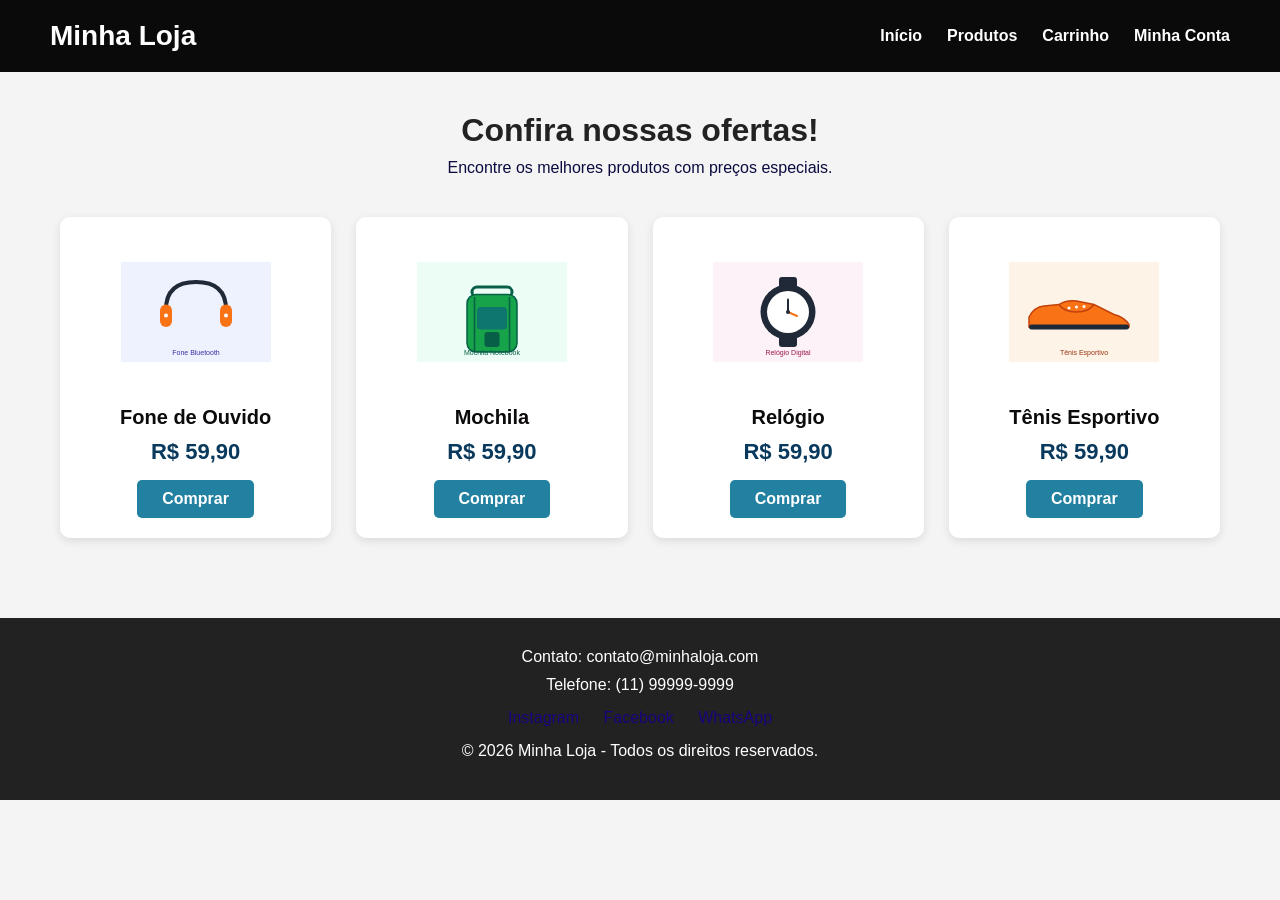
<file: alicemodulo3/alicemodulo3/index.html>
<!DOCTYPE html>
<html lang="pt-BR">
<head>
    <meta charset="UTF-8">
    <meta name="viewport" content="width=device-width, initial-scale=1.0">
    <title>Minha Loja Virtual</title>

    <!-- Arquivo CSS -->
    <link rel="stylesheet" href="css.css">

</head>

<body>

    <!-- CABEÇALHO -->
    <header>
        <h1>Minha Loja</h1>

        <nav>
            <ul>
                <li><a href="#">Início</a></li>
                <li><a href="#">Produtos</a></li>
                <li><a href="#">Carrinho</a></li>
                <li><a href="#">Minha Conta</a></li>
            </ul>
        </nav>
    </header>

    <!-- CONTEÚDO PRINCIPAL -->
    <main>

        <section class="destaque">
            <h2>Confira nossas ofertas!</h2>
            <p>Encontre os melhores produtos com preços especiais.</p>
        </section>

        <!-- GRADE DE PRODUTOS -->
        <section class="produtos">

            <!-- Produto 1 -->
            <article class="card-produto">
                <img src="img/fone.svg" alt="Fone de ouvido">
                <h3>Fone de Ouvido</h3>
                <p class="preco">R$ 59,90</p>
                <button type="button">Comprar</button>
            </article>

            <!-- Produto 2 -->
            <article class="card-produto">
                <img src="img/mochila.svg" alt="Mochila">
                <h3>Mochila</h3>
                <p class="preco">R$ 59,90</p>
                <button type="button">Comprar</button>
            </article>

            <!-- Produto 3 -->
            <article class="card-produto">
                <img src="img/relogio.svg" alt="Relógio">
                <h3>Relógio</h3>
                <p class="preco">R$ 59,90</p>
                <button type="button">Comprar</button>
            </article>

            <!-- Produto 4 -->
            <article class="card-produto">
                <img src="img/tenis.svg" alt="Tênis">
                <h3>Tênis Esportivo</h3>
                <p class="preco">R$ 59,90</p>
                <button type="button">Comprar</button>
            </article>

        </section>

    </main>

    <!-- RODAPÉ -->
    <footer>
        <p>Contato: contato@minhaloja.com</p>
        <p>Telefone: (11) 99999-9999</p>

        <div class="redes-sociais">
            <a href="#">Instagram</a>
            <a href="#">Facebook</a>
            <a href="#">WhatsApp</a>
        </div>

        <p>&copy; 2026 Minha Loja - Todos os direitos reservados.</p>
    </footer>
    
</body>
</html>
</file>
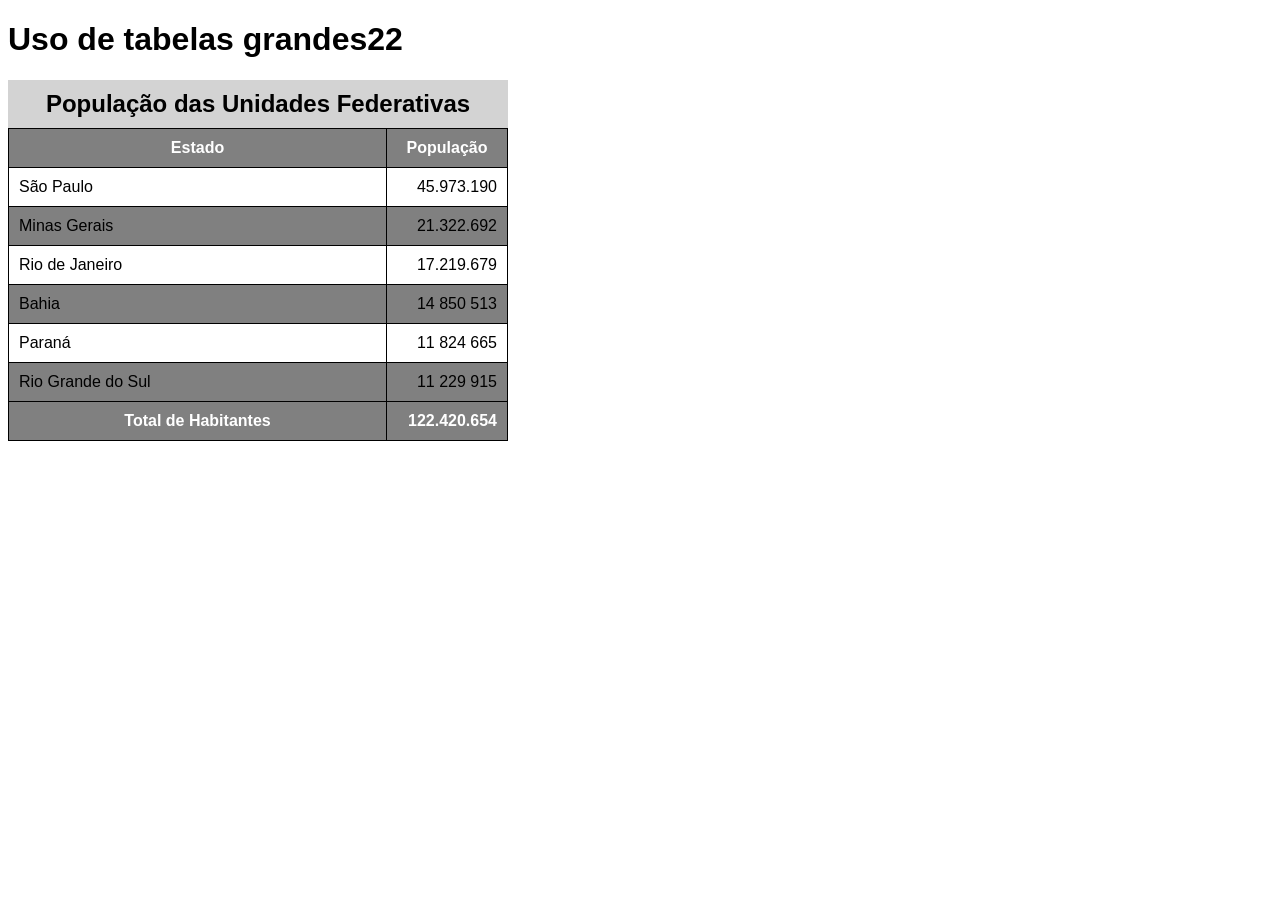
<file: tabelasgrandes/Aula-04-Cap-21-Aula-04-Tabela-Grandes/index.html>
<!DOCTYPE html>
<html lang="pt-br">
<head>
    <meta charset="UTF-8">
    <meta name="viewport" content="width=device-width, initial-scale=1.0">
    <title>Tabelas</title>
    <style>
        body {
            font-family: Arial, Helvetica, sans-serif;
        }
        table {
            width: 500px;
            border-collapse: collapse ;
            /* Obrigatório para ter o título da tabela fixo */
            position: relative;
        }
        td, th {
            border: 1px solid black;
            padding: 10px;
        }
        thead, tfoot {
            background-color: gray;
            color: white;
        }

        thead > tr > th {
            /* No título da linha do cabeçalho vou grudar "sticky" */
            position: sticky; /* grudar */
            top: 0; /* na posição 0 */
            background-color: gray;

        }
        td.num {
            text-align: right;
        }
        caption {
            /* Tamanho da fonte */
            font-size: 1.5em;
            /* Para colocar em negrito */
            font-weight: bold;
            /* Para deixar mais espaçado */
            padding: 10px;
            /* Colocar um fundo no meu caption */
            background-color: lightgray;

        }
        /* Efeito Zebra
            tdoby > tr - Todo tr que é filho do tdoby
            pseudo-classe tr:nth-child(2n) - Todo filho atualizando no intervalo de 2 linhas.
            Outros exemplos:
            3n - de 3 em 3 linhas;
            2n-1 - Vai iniciar na primeira linha;
            odd - Linhas impares;
            even - Linhas pares;

            Posso também personalisar somente as pares ou impares.

            tbody > tr:nth-child(odd) {
                background-color: blue;
            }
                
            tbody > tr:nth-child(even) {
                background-color: yellow;
            }
        */
        tbody > tr:nth-child(2n) {
            background-color: gray;

        }
    </style>
</head>
<body>
    <h1>Uso de tabelas grandes22</h1>
    <!-- Anatomia para tabelas grandes 
        Table
            Caption - Legenda da tabela
            Thead - cabeça
                TR, TD, TH
            Tbody - corpo
                TR, TD, TH
            Tfoot - pé 
                TR, TD, TH
    -->
    <table>
        <caption>
            População das Unidades Federativas
        </caption>
        <thead>
            <tr>
                <!-- Importante colocar o Escopo do título 
                    col - colunas
                    row - linhas 
                -->
                <th scope="col">Estado</th>
                <th scope="col" style="width: 100px">População</th>
            </tr>

        </thead>
        <tbody>
            <tr>
                <td>São Paulo</td>
                <td class="num">45.973.190</td>
            </tr>
            <tr>
                <td>Minas Gerais</td>
                <td class="num">21.322.692</td>
            </tr>
            <tr>
                <td>Rio de Janeiro</td>
                <td class="num">17.219.679</td>
            </tr>
            <tr>
                <td>Bahia</td>
                <td class="num">14 850 513</td>
            </tr>
            <tr>
                <td>Paraná</td>
                <td class="num">11 824 665</td>
            </tr>
            <tr>
                <td>Rio Grande do Sul</td>
                <td class="num">11 229 915</td>
            </tr>
        </tbody>
        <tfoot>
            <tr>
                <th scope="row">Total de Habitantes</th>
                <td class="num"><strong>122.420.654</strong></td>
            </tr>

        </tfoot>

    </table>
        
</body>
</html>
</file>
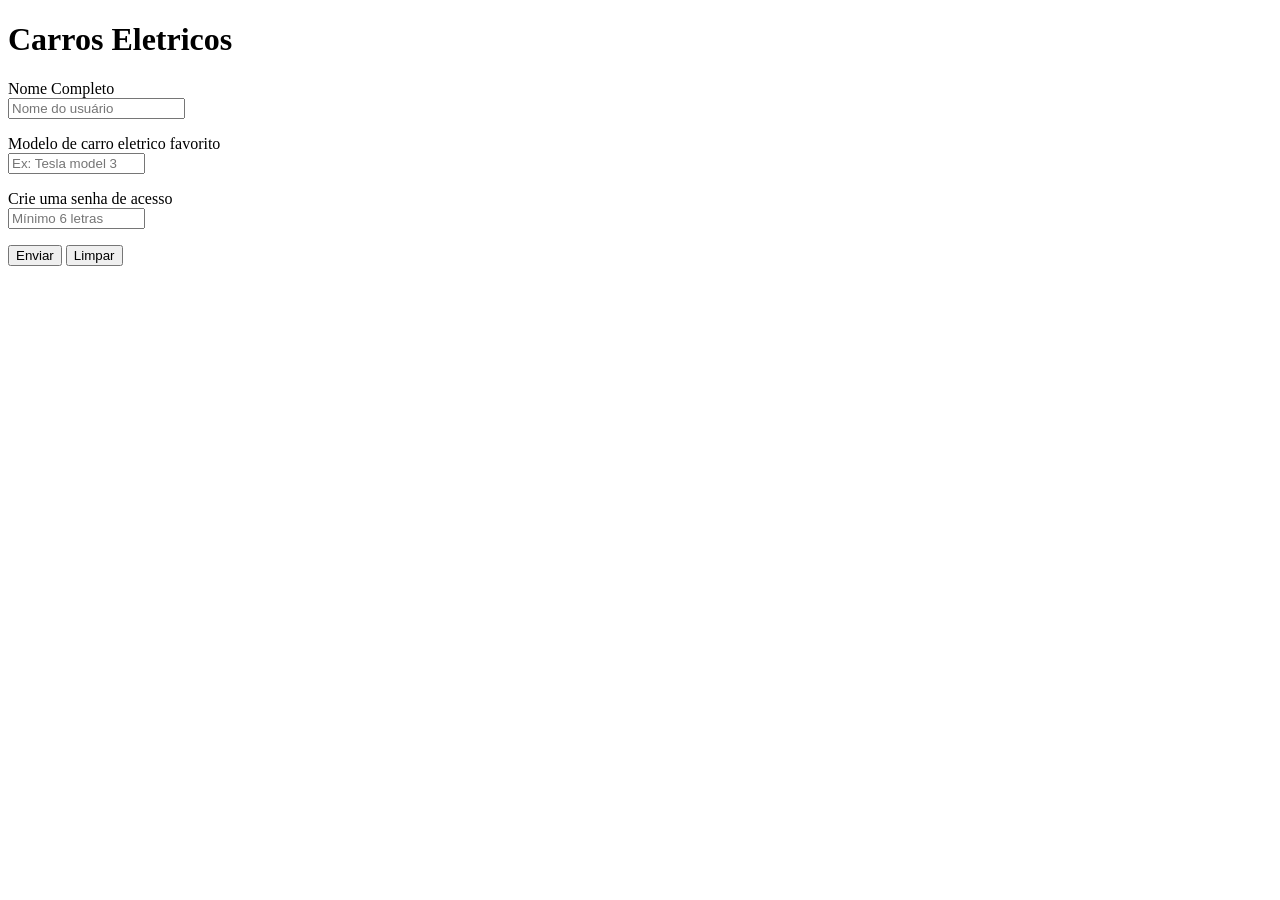
<file: exercicios/Aula-12-Formulario-exercicio-primeira-parte/resposta.html>
<!DOCTYPE html>
<html lang="pt-br">
<head>
    <meta charset="UTF-8">
    <meta name="viewport" content="width=device-width, initial-scale=1.0">
    <title>Document</title>
</head>
<body>
    <h1>Carros Eletricos</h1>
    <form action="cadastro.php" method="post" autocomplete="on">
        
            <label for="iusu">Nome Completo </label><br>
            <!-- 
            required - obrigatório; 
            minlength - Tamanho mínimo; 
            maxlength - Tamanho máximo;
            size - Tamanho da caixa;
            placeholder - dica de preenchimento;
            autocomplete off - Não completar o preenchimento;           
            -->
            <input type="text" name="usu" id="iusu" required minlength="5" maxlength="15" size="20" 
            placeholder="Nome do usuário" autocomplete="username">
            <!-- autocomplete de username -->
        </p>
        
            <label for="isen">Modelo de carro eletrico favorito </label><br>
            <input type="password" name="sen" id="isen" required minlength="8" maxlength="20" size="15" placeholder="Ex: Tesla model 3" autocomplete="current-password">
            <!-- current-password - senha atual -->
        </p>
        
            <label for="isen">Crie uma senha de acesso </label><br>
            <input type="password" name="sen" id="isen" required minlength="8" maxlength="20" size="15" placeholder="Mínimo 6 letras" autocomplete="current-password">
        </p>
        <p>
            <input type="submit" value="Enviar">
            <input type="reset" value="Limpar">
        </p>


    </form>
    
</body>
</html>
</file>
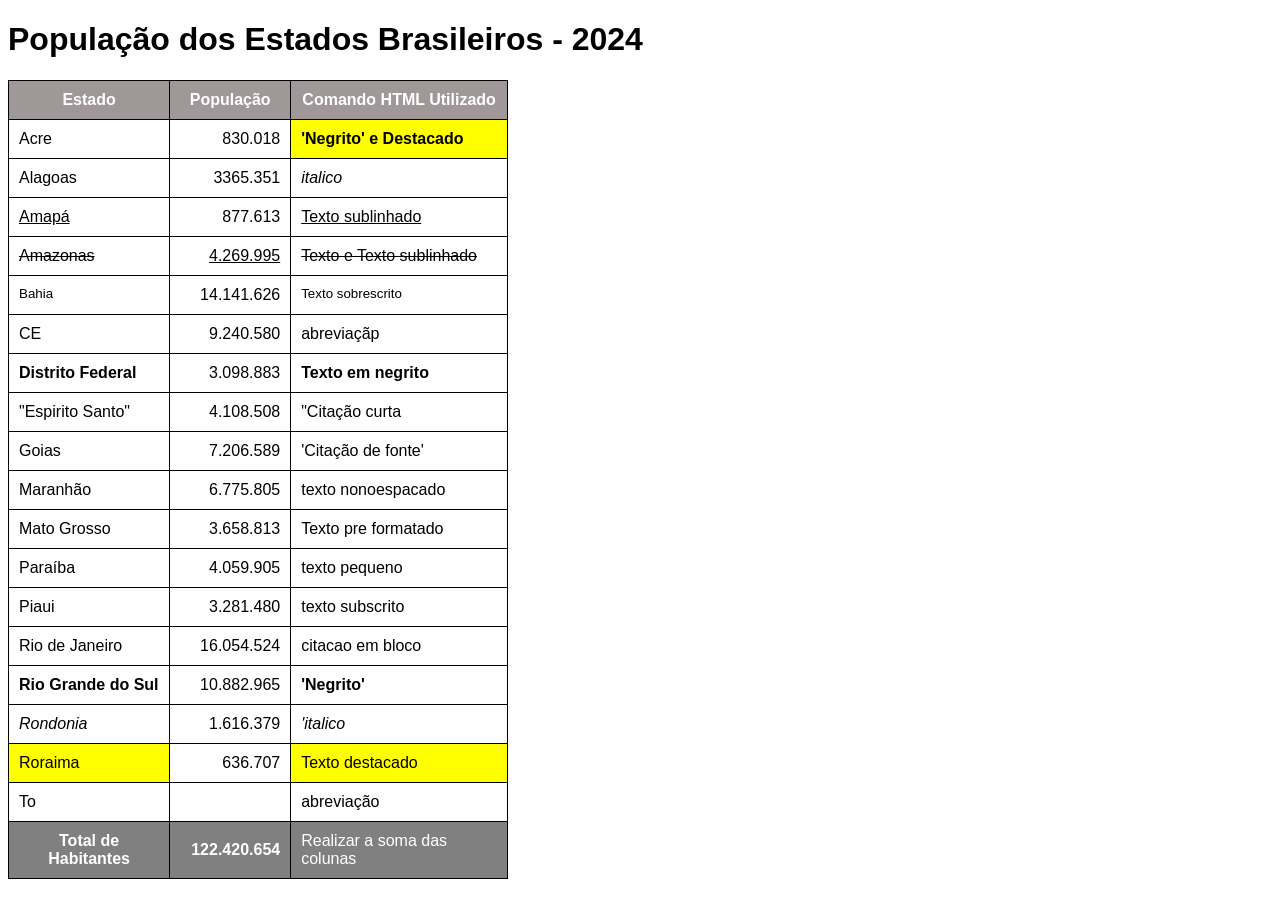
<file: tabelasgrandes/Aula-04-Cap-21-Aula-04-Tabela-Grandes/resposta.html>
<!DOCTYPE html>
<html lang="pt-br">
<head>
    <meta charset="UTF-8">
    <meta name="viewport" content="width=device-width, initial-scale=1.0">
    <title>Tabelas</title>
    <style>
        body {
            font-family: Arial, Helvetica, sans-serif;
        }
        table {
            width: 500px;
            border-collapse: collapse ;
            /* Obrigatório para ter o título da tabela fixo */
            position: relative;
        }
        td, th {
            border: 1px solid black;
            padding: 10px;
        }
        thead, tfoot {
            background-color: gray;
            color: white;
        }

        thead > tr > th {
            /* No título da linha do cabeçalho vou grudar "sticky" */
            position: sticky; /* grudar */
            top: 0; /* na posição 0 */
            background-color: rgb(160, 152, 152);

        }
        td.num {
            text-align: right;
        }
        td.sobrescrito {
             vertical-align: super;
            font-size: smaller;
        }
        caption {
            /* Tamanho da fonte */
            font-size: 1.5em;
            /* Para colocar em negrito */
            font-weight: bold;
            /* Para deixar mais espaçado */
            padding: 10px;
            /* Colocar um fundo no meu caption */
            background-color: lightgray;

        }
        /* Efeito Zebra
            tdoby > tr - Todo tr que é filho do tdoby
            pseudo-classe tr:nth-child(2n) - Todo filho atualizando no intervalo de 2 linhas.
            Outros exemplos:
            3n - de 3 em 3 linhas;
            2n-1 - Vai iniciar na primeira linha;
            odd - Linhas impares;
            even - Linhas pares;

            Posso também personalisar somente as pares ou impares.

            tbody > tr:nth-child(odd) {
                background-color: blue;
            }
                
            tbody > tr:nth-child(even) {
                background-color: yellow;
            }
        */
       
        
         td.italico
        {font-style: italic;

        }

        td.negrito
        {
            font-weight: bold;
        }
        td.destacado
        {
            background-color: yellow;
        }
        td.sublinhado
        {
            text-decoration: underline;
        }
        td.riscado
        {
            text-decoration: line-through;
        }
        td.bloco
        {
            blockquote
        }
        
    </style>
</head>
<body>
    <h1>População dos Estados Brasileiros - 2024</h1>
    <!-- Anatomia para tabelas grandes 
        Table
            Caption - Legenda da tabela
            Thead - cabeça
                TR, TD, TH
            Tbody - corpo
                TR, TD, TH
            Tfoot - pé 
                TR, TD, TH
    -->
    <table>
        <thead>
            <tr>
                <!-- Importante colocar o Escopo do título 
                    col - colunas
                    row - linhas 
                -->
                <th scope="col">Estado</th>
                <th scope="col" style="width: 100px">População</th>
                <th scope="col">Comando HTML Utilizado</th>
            </tr>

        </thead>
        <tbody>
            <tr>
                <td>Acre</td>
                <td class="num">830.018</td>
                <td class="negrito destacado" >'Negrito' e Destacado </td>
                
            </tr>
            <tr>
                <td>Alagoas</td>
                <td class="num">3365.351</td>
                <td class="italico" >italico</td>
            </tr>
            <tr>
                <td class="sublinhado">Amapá</td>
                <td class="num">877.613</td>
                <td class="sublinhado">Texto sublinhado</td>
            </tr>
            <tr>
                <td class="riscado">Amazonas</td>
                <td class="num sublinhado" >4.269.995</td>
                <td class="riscado sublinhado">Texto e Texto sublinhado</td>
            </tr>
            <tr>
                <td class="sobrescrito">Bahia</td>
                <td class="num">14.141.626</td>
                <td class="sobrescrito">Texto sobrescrito</td>
            </tr>
            <tr>
                <td>CE</td>
                <td class="num">9.240.580</td>
                <td> abreviaçãp</td>
            </tr>
            <tr> 
                <td class="negrito">Distrito Federal</td>
                <td class="num">3.098.883</td>
                <td class="negrito">Texto em negrito</td>
            </tr>
            <tr>
                <td>"Espirito Santo"</td>
                <td class="num">4.108.508</td>
                <td> "Citação curta</td>
            </tr>
            <tr>
                <td>Goias</td>
                <td class="num">7.206.589</td>
                <td> 'Citação de fonte'</td>
            </tr>
            <tr>
                <td>Maranhão</td>
                <td class="num">6.775.805</td>
                <td> texto nonoespacado</td>
            </tr>
            <tr>
                <td>Mato Grosso</td>
                <td class="num">3.658.813</td>
                <td> Texto pre formatado</td>
            </tr>
            <tr>
                <td>Paraíba</td>
                <td class="num">4.059.905</td>
                <td>texto pequeno</td>
            </tr>
            <tr>
                <td>Piaui</td>
                <td class="num">3.281.480</td>
                <td>texto subscrito</td>
            </tr>
            <tr>
                <td>Rio de Janeiro</td>
                <td class="num">16.054.524</td>
                <td>citacao em bloco</td>
            </tr>
            <tr>
                <td class="negrito">Rio Grande do Sul</td>
                <td class="num">10.882.965</td>
                <td class="negrito">'Negrito'</td>
            </tr>
            <tr>
                <td class="italico">Rondonia</td>
                <td class="num">1.616.379</td>
                <td class="italico">'italico</td>
            </tr>
            <tr>
                <td class="destacado">Roraima</td>
                <td class="num">636.707</td>
                <td class="destacado">Texto destacado</td>
            </tr>
            <tr>
                <td>To</td>
                <td class="num"></td>
                <td>abreviação</td>
            </tr>

        </tbody>
        <tfoot>
            <tr>
                <th scope="row">Total de Habitantes</th>
                <td class="num"><strong>122.420.654</strong></td>
                <td>Realizar a soma das colunas</td>
            </tr>

        </tfoot>

    </table>
        
</body>
</html>
</file>
<file: alicemodulo3/alicemodulo3/css.css>
/* CONFIGURAÇÕES GERAIS */
* {
    margin: 0;
    padding: 0;
    box-sizing: border-box;
}

body {
    font-family: Arial, Helvetica, sans-serif;
    background-color: #f4f4f4;
    color: rgb(12, 10, 10);
}

/* CABEÇALHO */
header {
    background-color: rgb(11, 10, 10);
    color: white;
    padding: 20px 50px;

    display: flex;
    align-items: center;
    justify-content: space-between;
}

header h1 {
    font-size: 28px;
}

/* MENU */
nav ul {
    list-style: none;

    display: flex;
    gap: 25px;
}

nav a {
    color: white;
    text-decoration: none;
    font-weight: bold;
}

nav a:hover {
    color: #007bff;
}

/* CONTEÚDO PRINCIPAL */
main {
    max-width: 1200px;
    margin: 0 auto;
    padding: 40px 20px;
}

/* DESTAQUE */
.destaque {
    text-align: center;
    margin-bottom: 40px;
}

.destaque h2 {
    font-size: 32px;
    color: #222;
    margin-bottom: 10px;
}

.destaque p {
    color: rgb(11, 11, 64);
}

/* GRADE DE PRODUTOS */
.produtos {
    display: grid;
    grid-template-columns: repeat(4, 1fr);
    gap: 25px;
}

/* CARTÃO DO PRODUTO */
.card-produto {
    background-color: white;
    border-radius: 10px;
    padding: 20px;
    text-align: center;

    box-shadow: 0 3px 10px rgba(0, 0, 0, 0.1);

    transition: transform 0.2s;
}

.card-produto:hover {
    transform: translateY(-5px);
}

/* IMAGEM */
.card-produto img {
    width: 150px;
    height: 150px;
    object-fit: contain;
    margin-bottom: 15px;
}

/* TÍTULO */
.card-produto h3 {
    font-size: 20px;
    margin-bottom: 10px;
}

/* PREÇO */
.preco {
    color: #09395c;
    font-size: 22px;
    font-weight: bold;
    margin-bottom: 15px;
}

/* BOTÃO */
.card-produto button {
    background-color: #2281a1;
    color: white;

    border: none;
    border-radius: 5px;

    padding: 10px 25px;

    font-size: 16px;
    font-weight: bold;

    cursor: pointer;
}

.card-produto button:hover {
    background-color: #0060e6;
}

/* RODAPÉ */
footer {
    background-color: #222;
    color: white;

    text-align: center;
    padding: 30px 20px;

    margin-top: 40px;
}

footer p {
    margin-bottom: 10px;
}

/* REDES SOCIAIS */
.redes-sociais {
    margin: 15px 0;
}

.redes-sociais a {
    color: #18047e;
    text-decoration: none;
    margin: 0 10px;
}

.redes-sociais a:hover {
    color: white;
}

/* RESPONSIVIDADE */
@media (max-width: 900px) {
    .produtos {
        grid-template-columns: repeat(2, 1fr);
    }

    header {
        flex-direction: column;
        gap: 20px;
    }
}

@media (max-width: 600px) {
    .produtos {
        grid-template-columns: 1fr;
    }

    nav ul {
        flex-direction: column;
        text-align: center;
        gap: 10px;
    }

    
}
</file>
